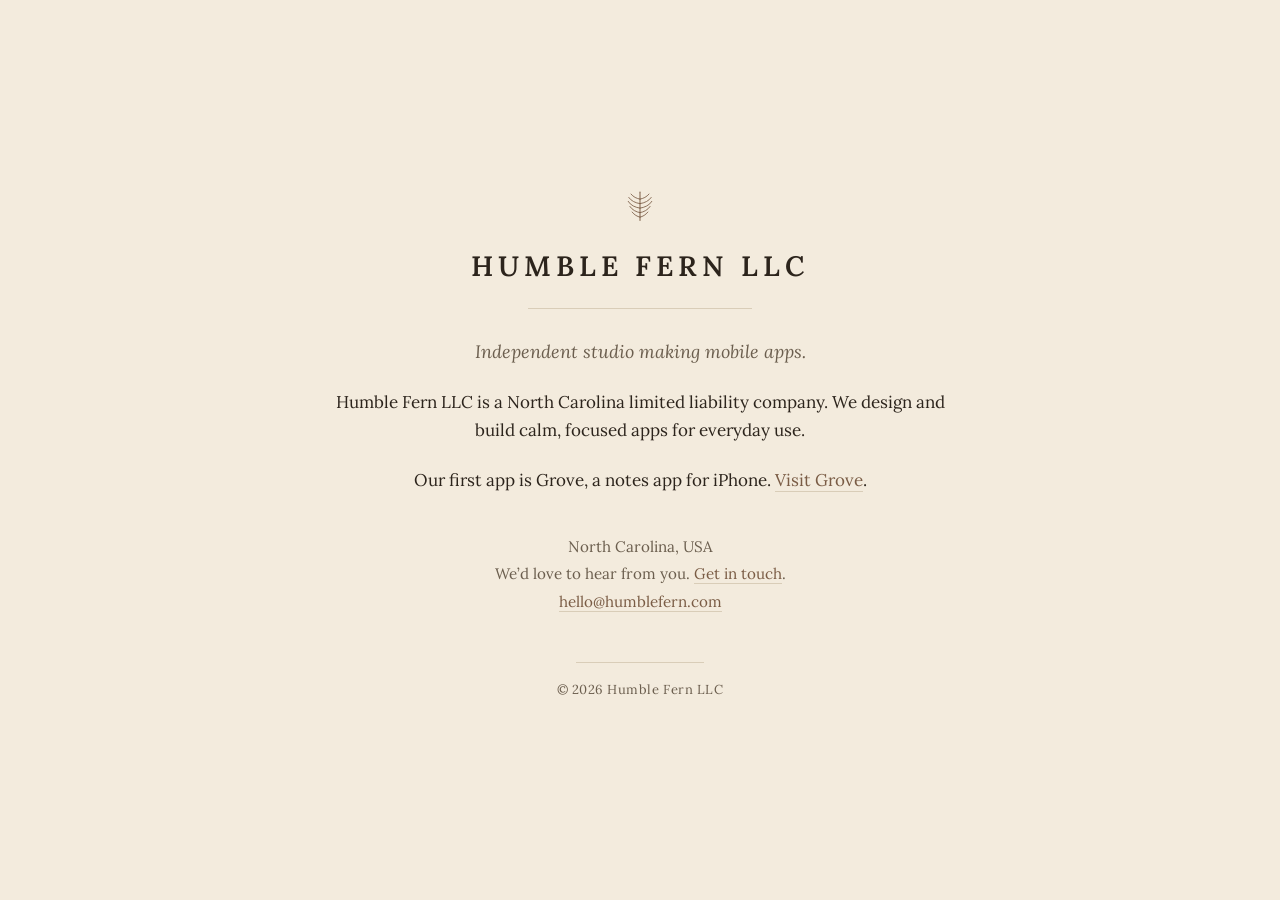
<file: index.html>
<!DOCTYPE html>
<html lang="en">
  <head>
    <meta charset="utf-8" />
    <meta name="viewport" content="width=device-width, initial-scale=1" />
    <meta
      name="description"
      content="Humble Fern LLC — independent studio making mobile apps in North Carolina."
    />
    <title>Humble Fern LLC</title>
    <link rel="icon" href="/favicon.svg" type="image/svg+xml" />
    <link rel="preconnect" href="https://fonts.googleapis.com" />
    <link rel="preconnect" href="https://fonts.gstatic.com" crossorigin />
    <link
      href="https://fonts.googleapis.com/css2?family=Lora:ital,wght@0,400;0,500;0,600;1,400&display=swap"
      rel="stylesheet"
    />
    <link rel="stylesheet" href="/styles.css" />
  </head>
  <body class="home">
    <main class="letterhead">
      <header class="masthead">
        <img
          class="mark"
          src="/favicon.svg"
          width="36"
          height="36"
          alt=""
          aria-hidden="true"
        />
        <h1 class="name">Humble Fern LLC</h1>
        <hr class="rule" />
      </header>

      <p class="lede">Independent studio making mobile apps.</p>

      <p class="body">
        Humble Fern LLC is a North Carolina limited liability company. We design
        and build calm, focused apps for everyday use.
      </p>

      <p class="body">
        Our first app is Grove, a notes app for iPhone.
        <a
          class="inline-link"
          href="https://grove-waitlist-silk.vercel.app/"
          rel="noopener noreferrer"
          >Visit Grove</a
        >.
      </p>

      <address class="contact">
        <p>North Carolina, USA</p>
        <p>
          We’d love to hear from you.
          <a href="mailto:hello@humblefern.com">Get in touch</a>.
        </p>
        <p>
          <a href="mailto:hello@humblefern.com">hello@humblefern.com</a>
        </p>
      </address>

      <footer class="colophon">
        <hr class="rule" />
        <p>&copy; 2026 Humble Fern LLC</p>
      </footer>
    </main>
  </body>
</html>
</file>
<file: styles.css>
:root {
  --paper: #f3ebdd;
  --ink: #2c241c;
  --ink-muted: #6b5e4e;
  --rule: #d9cdb8;
  --accent: #7a5c45;
  --column: 36em;
  --prose: 40em;
}

*,
*::before,
*::after {
  box-sizing: border-box;
}

html {
  height: 100%;
}

body {
  margin: 0;
  min-height: 100%;
  display: flex;
  justify-content: center;
  align-items: flex-start;
  padding: 3rem 1.5rem;
  background: var(--paper);
  color: var(--ink);
  font-family: "Lora", Georgia, "Times New Roman", serif;
  font-size: 1.0625rem;
  line-height: 1.65;
  -webkit-font-smoothing: antialiased;
}

body.home {
  align-items: center;
}

.letterhead {
  width: 100%;
  max-width: var(--column);
  text-align: center;
}

.letterhead.prose {
  max-width: var(--prose);
  text-align: left;
}

.masthead {
  margin-bottom: 1.75rem;
}

.prose .masthead {
  text-align: center;
  margin-bottom: 2rem;
}

.mark {
  display: block;
  margin: 0 auto 1.1rem;
  color: var(--accent);
}

.name {
  margin: 0;
  font-size: clamp(1.35rem, 3.2vw, 1.75rem);
  font-weight: 600;
  letter-spacing: 0.18em;
  text-transform: uppercase;
  color: var(--ink);
}

.name a {
  color: inherit;
  text-decoration: none;
}

.rule {
  border: 0;
  border-top: 1px solid var(--rule);
  margin: 1.15rem auto 0;
  width: 100%;
  max-width: 14rem;
}

.site-nav {
  display: flex;
  flex-wrap: wrap;
  justify-content: center;
  gap: 0.35rem 1.1rem;
  margin: 1.15rem 0 0;
  padding: 0;
  list-style: none;
  font-size: 0.9rem;
  letter-spacing: 0.04em;
}

.site-nav a {
  color: var(--accent);
  text-decoration: none;
  border-bottom: 1px solid transparent;
  transition: border-color 0.15s ease, color 0.15s ease;
}

.site-nav a:hover,
.site-nav a:focus-visible,
.site-nav a[aria-current="page"] {
  color: var(--ink);
  border-bottom-color: var(--ink);
  outline: none;
}

.lede {
  margin: 0 0 1.35rem;
  font-size: 1.125rem;
  font-style: italic;
  color: var(--ink-muted);
}

.body {
  margin: 0 0 1.35rem;
  color: var(--ink);
}

.body:last-of-type {
  margin-bottom: 2.5rem;
}

.page-title {
  margin: 0 0 0.5rem;
  font-size: 1.5rem;
  font-weight: 600;
  letter-spacing: 0.02em;
  text-align: center;
}

.updated {
  margin: 0 0 1.75rem;
  text-align: center;
  font-size: 0.9rem;
  color: var(--ink-muted);
}

.prose-block h2 {
  margin: 1.75rem 0 0.5rem;
  font-size: 1.15rem;
  font-weight: 600;
}

.prose-block p {
  margin: 0.75rem 0;
}

.prose-block ul {
  margin: 0.75rem 0;
  padding-left: 1.25rem;
}

.prose-block li {
  margin: 0.35rem 0;
}

.prose-block code {
  font-family: ui-monospace, SFMono-Regular, Menlo, Consolas, monospace;
  font-size: 0.9em;
}

.inline-link,
.contact a,
.prose-block a {
  color: var(--accent);
  text-decoration: none;
  border-bottom: 1px solid var(--rule);
  transition: border-color 0.15s ease, color 0.15s ease;
}

.inline-link:hover,
.inline-link:focus-visible,
.contact a:hover,
.contact a:focus-visible,
.prose-block a:hover,
.prose-block a:focus-visible {
  color: var(--ink);
  border-bottom-color: var(--ink);
  outline: none;
}

.contact {
  margin: 0 0 3rem;
  font-style: normal;
  color: var(--ink-muted);
  font-size: 0.95rem;
}

.contact p {
  margin: 0.15rem 0;
}

.support-email {
  margin: 1.5rem 0 2.5rem;
  padding: 1.25rem 1rem;
  text-align: center;
  border: 1px solid var(--rule);
  border-radius: 0.5rem;
  background: rgba(255, 255, 255, 0.25);
}

.support-email .label {
  margin: 0 0 0.35rem;
  font-size: 0.9rem;
  color: var(--ink-muted);
}

.support-email .address {
  margin: 0;
  font-size: 1.15rem;
  font-weight: 500;
}

.colophon {
  color: var(--ink-muted);
  font-size: 0.8125rem;
  letter-spacing: 0.04em;
  text-align: center;
}

.colophon .rule {
  margin-bottom: 1rem;
  max-width: 8rem;
}

.colophon p {
  margin: 0 0 0.65rem;
}

.footer-nav {
  display: flex;
  flex-wrap: wrap;
  justify-content: center;
  gap: 0.25rem 0.85rem;
  margin: 0;
  padding: 0;
  list-style: none;
  font-size: 0.8125rem;
}

.footer-nav a {
  color: var(--accent);
  text-decoration: none;
  border-bottom: 1px solid transparent;
}

.footer-nav a:hover,
.footer-nav a:focus-visible {
  color: var(--ink);
  border-bottom-color: var(--ink);
  outline: none;
}

@media (max-width: 480px) {
  body {
    padding: 2.25rem 1.25rem;
    align-items: flex-start;
  }

  .name {
    letter-spacing: 0.12em;
  }

  .site-nav {
    gap: 0.25rem 0.85rem;
  }
}
</file>
